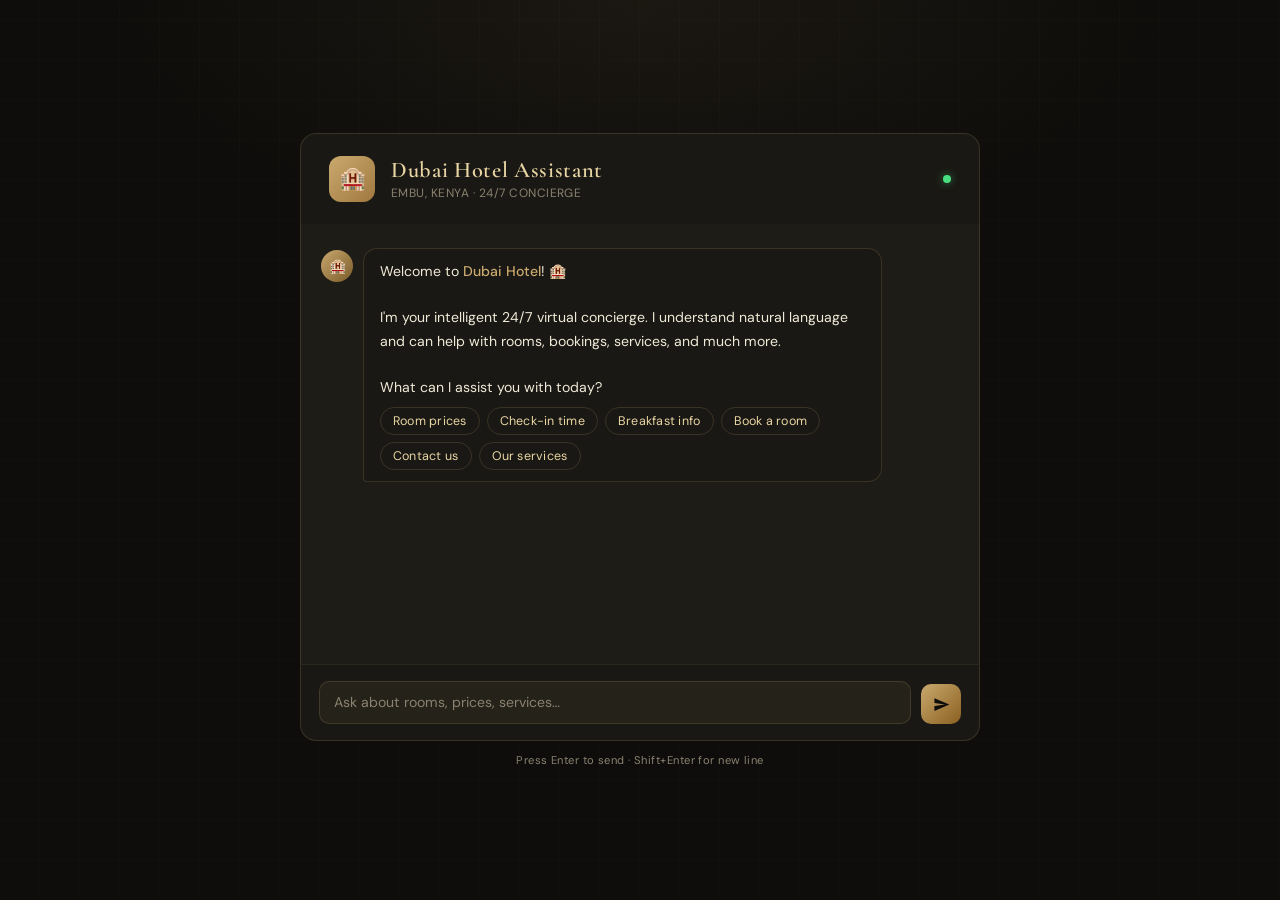
<file: chat-assistant.html>
<!DOCTYPE html>
<html lang="en">
<head>
<meta charset="UTF-8">
<meta name="viewport" content="width=device-width, initial-scale=1.0">
<title>Dubai Hotel – Chat Assistant</title>
<link href="https://fonts.googleapis.com/css2?family=Cormorant+Garamond:wght@300;400;600&family=DM+Sans:wght@300;400;500&display=swap" rel="stylesheet">
<style>
  *, *::before, *::after { box-sizing: border-box; margin: 0; padding: 0; }

  :root {
    --gold: #c9a96e;
    --gold-light: #e8d5a3;
    --dark: #0e0d0b;
    --dark2: #1a1814;
    --dark3: #252219;
    --surface: #1e1c17;
    --text: #f0ead8;
    --muted: #8a8270;
    --border: rgba(201,169,110,0.18);
  }

  body {
    background: var(--dark);
    font-family: 'DM Sans', sans-serif;
    color: var(--text);
    min-height: 100vh;
    display: flex;
    flex-direction: column;
    align-items: center;
    justify-content: center;
    padding: 20px;
    background-image:
      radial-gradient(ellipse 60% 40% at 50% 0%, rgba(201,169,110,0.07) 0%, transparent 70%),
      repeating-linear-gradient(0deg, transparent, transparent 39px, rgba(201,169,110,0.03) 40px),
      repeating-linear-gradient(90deg, transparent, transparent 39px, rgba(201,169,110,0.03) 40px);
  }

  .chat-wrapper {
    width: 100%;
    max-width: 680px;
    display: flex;
    flex-direction: column;
    gap: 0;
    animation: fadeUp 0.6s ease both;
  }

  @keyframes fadeUp {
    from { opacity: 0; transform: translateY(24px); }
    to   { opacity: 1; transform: translateY(0); }
  }

  /* Header */
  .chat-header {
    background: var(--dark2);
    border: 1px solid var(--border);
    border-bottom: none;
    border-radius: 16px 16px 0 0;
    padding: 22px 28px;
    display: flex;
    align-items: center;
    gap: 16px;
  }

  .hotel-icon {
    width: 46px; height: 46px;
    background: linear-gradient(135deg, var(--gold) 0%, #a07840 100%);
    border-radius: 12px;
    display: flex; align-items: center; justify-content: center;
    font-size: 22px;
    flex-shrink: 0;
  }

  .header-text h1 {
    font-family: 'Cormorant Garamond', serif;
    font-size: 1.4rem;
    font-weight: 600;
    color: var(--gold-light);
    letter-spacing: 0.03em;
  }

  .header-text p {
    font-size: 0.75rem;
    color: var(--muted);
    margin-top: 2px;
    letter-spacing: 0.04em;
    text-transform: uppercase;
  }

  .status-dot {
    width: 8px; height: 8px;
    background: #4ade80;
    border-radius: 50%;
    margin-left: auto;
    box-shadow: 0 0 8px #4ade8088;
    animation: pulse 2s infinite;
  }

  @keyframes pulse {
    0%,100% { opacity:1; } 50% { opacity:0.5; }
  }

  /* Messages area */
  .chat-messages {
    background: var(--surface);
    border-left: 1px solid var(--border);
    border-right: 1px solid var(--border);
    height: 440px;
    overflow-y: auto;
    padding: 24px 20px;
    display: flex;
    flex-direction: column;
    gap: 14px;
    scroll-behavior: smooth;
  }

  .chat-messages::-webkit-scrollbar { width: 4px; }
  .chat-messages::-webkit-scrollbar-track { background: transparent; }
  .chat-messages::-webkit-scrollbar-thumb { background: var(--border); border-radius: 4px; }

  /* Messages */
  .msg {
    display: flex;
    gap: 10px;
    animation: msgIn 0.3s ease both;
    max-width: 88%;
  }

  @keyframes msgIn {
    from { opacity:0; transform: translateY(8px); }
    to   { opacity:1; transform: translateY(0); }
  }

  .msg.user { align-self: flex-end; flex-direction: row-reverse; }
  .msg.bot  { align-self: flex-start; }

  .avatar {
    width: 32px; height: 32px;
    border-radius: 50%;
    flex-shrink: 0;
    display: flex; align-items: center; justify-content: center;
    font-size: 14px;
    margin-top: 2px;
  }

  .msg.bot .avatar  { background: linear-gradient(135deg, var(--gold), #7a5a28); }
  .msg.user .avatar { background: var(--dark3); border: 1px solid var(--border); }

  .bubble {
    padding: 11px 16px;
    border-radius: 14px;
    font-size: 0.88rem;
    line-height: 1.65;
    max-width: 100%;
  }

  .msg.bot .bubble {
    background: var(--dark2);
    border: 1px solid var(--border);
    border-bottom-left-radius: 4px;
    color: var(--text);
  }

  .msg.user .bubble {
    background: linear-gradient(135deg, #8a6830, #5c4420);
    border: 1px solid rgba(201,169,110,0.3);
    border-bottom-right-radius: 4px;
    color: var(--gold-light);
  }

  .bubble strong { color: var(--gold); font-weight: 500; }
  .bubble ul { padding-left: 16px; margin-top: 6px; }
  .bubble li { margin-bottom: 3px; }

  /* Quick replies */
  .quick-replies {
    display: flex;
    flex-wrap: wrap;
    gap: 7px;
    margin-top: 8px;
  }

  .qr-btn {
    background: transparent;
    border: 1px solid var(--border);
    color: var(--gold-light);
    padding: 5px 12px;
    border-radius: 20px;
    font-size: 0.78rem;
    font-family: 'DM Sans', sans-serif;
    cursor: pointer;
    transition: all 0.2s;
    letter-spacing: 0.02em;
  }

  .qr-btn:hover {
    background: rgba(201,169,110,0.12);
    border-color: var(--gold);
    color: var(--gold);
  }

  /* Typing indicator */
  .typing { display: flex; align-items: center; gap: 5px; padding: 12px 16px; }
  .typing span {
    width: 7px; height: 7px;
    background: var(--muted);
    border-radius: 50%;
    animation: bounce 1.2s infinite;
  }
  .typing span:nth-child(2) { animation-delay: 0.2s; }
  .typing span:nth-child(3) { animation-delay: 0.4s; }

  @keyframes bounce {
    0%,60%,100% { transform: translateY(0); }
    30% { transform: translateY(-6px); }
  }

  /* Input area */
  .chat-input-area {
    background: var(--dark2);
    border: 1px solid var(--border);
    border-top: 1px solid rgba(201,169,110,0.1);
    border-radius: 0 0 16px 16px;
    padding: 16px 18px;
    display: flex;
    gap: 10px;
    align-items: flex-end;
  }

  .input-box {
    flex: 1;
    background: var(--dark3);
    border: 1px solid var(--border);
    border-radius: 10px;
    padding: 10px 14px;
    color: var(--text);
    font-family: 'DM Sans', sans-serif;
    font-size: 0.88rem;
    resize: none;
    outline: none;
    line-height: 1.5;
    max-height: 100px;
    transition: border-color 0.2s;
  }

  .input-box::placeholder { color: var(--muted); }
  .input-box:focus { border-color: rgba(201,169,110,0.4); }

  .send-btn {
    width: 40px; height: 40px;
    background: linear-gradient(135deg, var(--gold) 0%, #8a6020 100%);
    border: none;
    border-radius: 10px;
    cursor: pointer;
    display: flex; align-items: center; justify-content: center;
    transition: all 0.2s;
    flex-shrink: 0;
  }

  .send-btn:hover { transform: scale(1.05); box-shadow: 0 4px 14px rgba(201,169,110,0.35); }
  .send-btn svg { width: 17px; height: 17px; fill: #0e0d0b; }

  .hint {
    text-align: center;
    font-size: 0.7rem;
    color: var(--muted);
    margin-top: 12px;
    letter-spacing: 0.04em;
  }
</style>
</head>
<body>

<div class="chat-wrapper">
  <div class="chat-header">
    <div class="hotel-icon">🏨</div>
    <div class="header-text">
      <h1>Dubai Hotel Assistant</h1>
      <p>Embu, Kenya · 24/7 Concierge</p>
    </div>
    <div class="status-dot"></div>
  </div>

  <div class="chat-messages" id="chatMessages"></div>

  <div class="chat-input-area">
    <textarea class="input-box" id="userInput" placeholder="Ask about rooms, prices, services…" rows="1"></textarea>
    <button class="send-btn" onclick="sendMessage()">
      <svg viewBox="0 0 24 24" xmlns="http://www.w3.org/2000/svg">
        <path d="M2.01 21L23 12 2.01 3 2 10l15 2-15 2z"/>
      </svg>
    </button>
  </div>
</div>
<p class="hint">Press Enter to send · Shift+Enter for new line</p>

<script>
// ─── Intelligent Chat Client with Server Integration ───────────────────────────────
const messagesEl = document.getElementById('chatMessages');
const inputEl = document.getElementById('userInput');
const API_URL = '/api/chat';
const sessionId = Math.random().toString(36).substring(7);

function scrollBottom() {
  messagesEl.scrollTop = messagesEl.scrollHeight;
}

function appendMessage(role, html, qr) {
  const msg = document.createElement('div');
  msg.className = `msg ${role}`;

  const avatar = document.createElement('div');
  avatar.className = 'avatar';
  avatar.textContent = role === 'bot' ? '🏨' : '👤';

  const bubble = document.createElement('div');
  bubble.className = 'bubble';
  bubble.innerHTML = html.replace(/\n/g, '<br>');

  if (qr && role === 'bot') {
    const qrDiv = document.createElement('div');
    qrDiv.className = 'quick-replies';
    qr.forEach(label => {
      const btn = document.createElement('button');
      btn.className = 'qr-btn';
      btn.textContent = label;
      btn.onclick = () => {
        // Handle navigation actions
        if (label === 'Go to Booking Form' || label === 'Book this room' || label === 'Book now' || 
            label === 'Book a room' || label === 'Book Now') {
          window.location.href = '/#reservation';
          return;
        }
        inputEl.value = label; 
        sendMessage();
      };
      qrDiv.appendChild(btn);
    });
    bubble.appendChild(qrDiv);
  }

  msg.appendChild(avatar);
  msg.appendChild(bubble);
  messagesEl.appendChild(msg);
  scrollBottom();
}

function showTyping() {
  const msg = document.createElement('div');
  msg.className = 'msg bot';
  msg.id = 'typing-indicator';
  msg.innerHTML = `<div class="avatar">🏨</div><div class="bubble"><div class="typing"><span></span><span></span><span></span></div></div>`;
  messagesEl.appendChild(msg);
  scrollBottom();
}

function removeTyping() {
  const el = document.getElementById('typing-indicator');
  if (el) el.remove();
}

async function sendMessage() {
  const text = inputEl.value.trim();
  if (!text) return;

  appendMessage('user', text);
  inputEl.value = '';
  inputEl.style.height = 'auto';

  showTyping();
  
  try {
    const response = await fetch(API_URL, {
      method: 'POST',
      headers: { 'Content-Type': 'application/json' },
      body: JSON.stringify({ message: text, sessionId })
    });

    const data = await response.json();
    
    // Handle navigation actions
    if (data.action === 'scrollToReservation') {
      // Navigate to main page and scroll to reservation section
      window.location.href = '/#reservation';
      return;
    }
    
    // Add slight delay for better UX
    setTimeout(() => {
      removeTyping();
      appendMessage('bot', data.text, data.qr);
    }, 500 + Math.random() * 300);
  } catch (error) {
    removeTyping();
    appendMessage('bot', "Sorry, I encountered an error processing your request. Please try again.", ['Room prices', 'Contact us']);
  }
}

// Auto-resize textarea
inputEl.addEventListener('input', function() {
  this.style.height = 'auto';
  this.style.height = Math.min(this.scrollHeight, 100) + 'px';
});

inputEl.addEventListener('keydown', e => {
  if (e.key === 'Enter' && !e.shiftKey) { e.preventDefault(); sendMessage(); }
});

// Welcome message on load
window.addEventListener('load', () => {
  setTimeout(() => {
    appendMessage('bot', "Welcome to <strong>Dubai Hotel</strong>! 🏨\n\nI'm your intelligent 24/7 virtual concierge. I understand natural language and can help with rooms, bookings, services, and much more.\n\nWhat can I assist you with today?", ["Room prices", "Check-in time", "Breakfast info", "Book a room", "Contact us", "Our services"]);
  }, 400);
});
</script>
</body>
</html>
</file>
